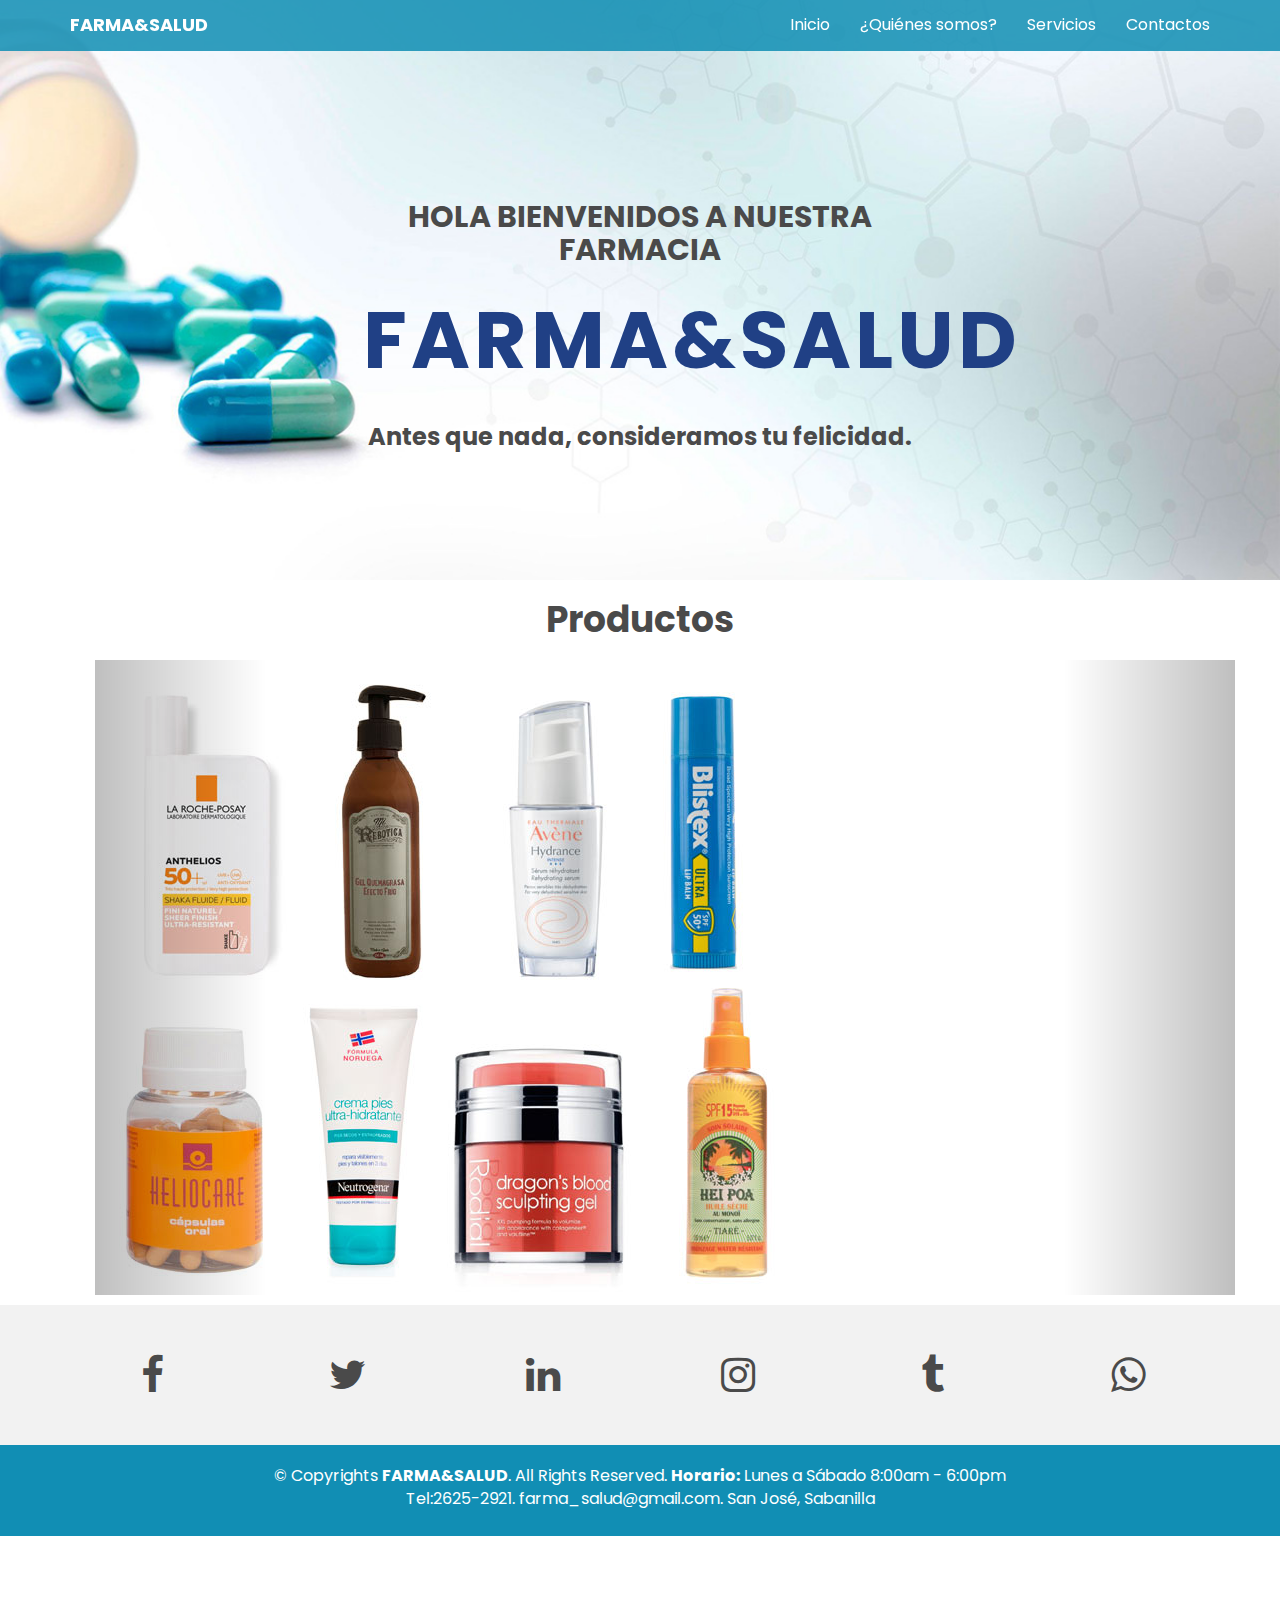
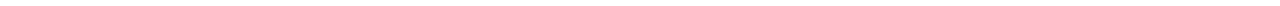
<file: index.html>
<!DOCTYPE html>
<html lang="es">
<head>
  <meta charset="utf-8">
  <title>FARMA&SALUD</title>
  <meta content="width=device-width, initial-scale=1.0" name="viewport">
  <meta content="" name="keywords">
  <meta content="" name="description">

  <!-- Google Fonts -->
  <link rel="preconnect" href="https://fonts.googleapis.com">
  <link rel="preconnect" href="https://fonts.gstatic.com" crossorigin>
  <link href="https://fonts.googleapis.com/css2?family=Poppins&display=swap" rel="stylesheet">

  <!-- Bootstrap CSS File -->
  <link href="lib/bootstrap/css/bootstrap.min.css" rel="stylesheet">

  <!-- Libraries CSS Files -->
  <link href="lib/font-awesome/css/font-awesome.min.css" rel="stylesheet">

  <!-- Main Stylesheet File -->
  <link href="css/estilosp3.css" rel="stylesheet">


</head>

<body>

  <!-- Static navbar -->
  <div class="navbar navbar-default navbar-fixed-top" role="navigation">
    <div class="container">
      <div class="navbar-header">
        <button type="button" class="navbar-toggle" data-toggle="collapse" data-target=".navbar-collapse">
            <span class="sr-only">Toggle navigation</span>
            <span class="icon-bar"></span>
            <span class="icon-bar"></span>
            <span class="icon-bar"></span>
          </button>
        <a class="navbar-brand" href="index.html">FARMA&SALUD</a>
      </div>
      <div class="navbar-collapse collapse">
        <ul class="nav navbar-nav navbar-right">
          <li class="active"><a href="index.html">Inicio</a></li>
          <li><a href="quienesomos.html">¿Quiénes somos?</a></li>
          <li><a href="servicios.html" class="smoothscroll">Servicios</a></li>
          <li><a href="contactos.html" class="smoothscroll">Contactos</a></li>
        </ul>
      </div>
      <!--/.nav-collapse -->
    </div>
  </div>


  <div id="headerwrap">
    <div class="container">
      <div class="row">
        <div class="col-lg-6 col-lg-offset-3">
          <h2>HOLA BIENVENIDOS A NUESTRA FARMACIA</h2>
          <h1>FARMA&SALUD</h1>
          <h3>Antes que nada, consideramos tu felicidad.</h3>
        </div>
      </div>
    </div>
    <!-- /container -->
  </div>
  <header>
    <div class="container">
     <div class="row ">
      <h1 class="text-center m-3">Productos</h1>
     </div>

     <div class="container" style="margin: 10px;">
      <div id="myCarousel" class="carousel slide" data-ride="carousel">
          <!-- Indicators -->
          <ol class="carousel-indicators">
              <li data-target="#myCarousel" data-slide-to="0" class=""></li>
              <li data-target="#myCarousel" data-slide-to="1" class="active"></li>
              <li data-target="#myCarousel" data-slide-to="2" class=""></li>
          </ol>

          <div class="carousel-inner" role="listbox">
              <div class="item">
              <img class="first-slide" src="img/prodecto1.jpg" alt="First slide">
              <div class="container">
              </div>
              </div>

              <div class="item active">
              <img class="second-slide" src="img/bloqueadoresfarmacia.jpg" alt="Second slide"> 
              <div class="container"> 
              </div>
              </div>

              <div class="item">
              <img class="third-slide" src="img/resproducts.jpg" width="80%" alt="Third slide"> 
              <div class="container">
              </div>
              </div>
          </div>
          <a class="left carousel-control" href="#myCarousel" role="button" data-slide="prev">
              <span></span>
              <span class="sr-only">Previous</span>
          </a>
          <a class="right carousel-control" href="#myCarousel" role="button" data-slide="next">
              <span class="" aria-hidden="true"></span>
              <span class="sr-only">Next</span>
          </a>
       </div>
     </div>
   </div>

  </header>

 <footer>

  <div id="social">
    <div class="container">
      <div class="row text-center">
        <div class="col-lg-2">
          <a href="#"><i class="fa fa-facebook"></i></a>
        </div>
        <div class="col-lg-2">
          <a href="#"><i class="fa fa-twitter"></i></a>
        </div>
        <div class="col-lg-2">
          <a href="#"><i class="fa fa-linkedin"></i></a>
        </div>
        <div class="col-lg-2">
          <a href="#"><i class="fa fa-instagram"></i></a>
        </div>
        <div class="col-lg-2">
          <a href="#"><i class="fa fa-tumblr"></i></a>
        </div>
        <div class="col-lg-2">
          <a href="#"><i class="fa fa-whatsapp"></i></a>
        </div>

      </div>
    </div>
  </div>

  <div id="copyrights">
    <div class="container">
      <p>
        &copy; Copyrights <strong>FARMA&SALUD</strong>. All Rights Reserved. <strong>Horario:</strong> Lunes a Sábado 8:00am - 6:00pm<br>
        Tel:2625-2921. farma_salud@gmail.com. San José, Sabanilla
      </p>
    </div>
  </div>
 </footer>

  <!-- JavaScript Libraries -->
  <script src="lib/jquery/jquery.min.js"></script>
  <script src="lib/bootstrap/js/bootstrap.min.js"></script>
  <script src="lib/php-mail-form/validate.js"></script>
  <script src="js/main.js"></script>

</body>
</html>
</file>
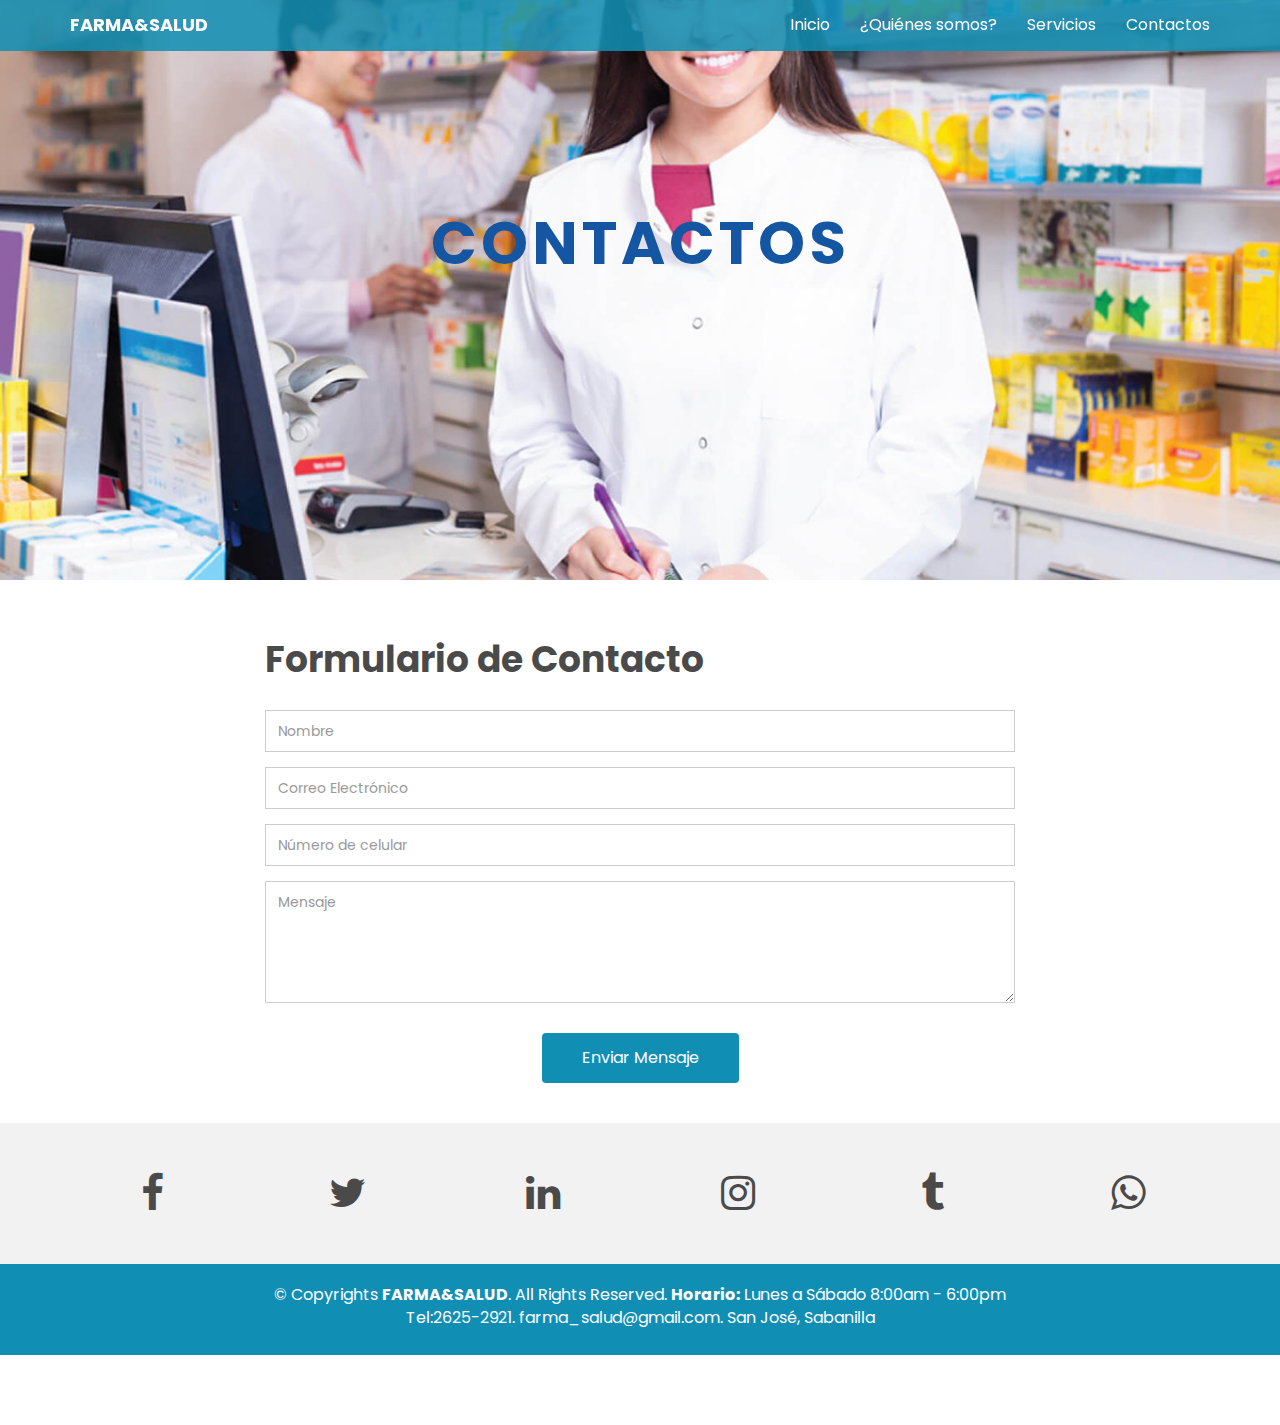
<file: contactos.html>
<!DOCTYPE html>
<html lang="es">
<head>
  <meta charset="utf-8">
  <title>Contactos</title>
  <meta content="width=device-width, initial-scale=1.0" name="viewport">
  <meta content="" name="keywords">
  <meta content="" name="description">

  <!-- Google Fonts -->
  <link rel="preconnect" href="https://fonts.googleapis.com">
  <link rel="preconnect" href="https://fonts.gstatic.com" crossorigin>
  <link href="https://fonts.googleapis.com/css2?family=Poppins&display=swap" rel="stylesheet">

  <!-- Bootstrap CSS File -->
  <link href="lib/bootstrap/css/bootstrap.min.css" rel="stylesheet">

  <!-- Libraries CSS Files -->
  <link href="lib/font-awesome/css/font-awesome.min.css" rel="stylesheet">

  <!-- Main Stylesheet File -->
  <link href="css/estilosp3.css" rel="stylesheet">
</head>

<body>

  <!-- Static navbar -->
  <div class="navbar navbar-default navbar-fixed-top" role="navigation">
    <div class="container">
      <div class="navbar-header">
        <button type="button" class="navbar-toggle" data-toggle="collapse" data-target=".navbar-collapse">
            <span class="sr-only">Toggle navigation</span>
            <span class="icon-bar"></span>
            <span class="icon-bar"></span>
            <span class="icon-bar"></span>
          </button>
        <a class="navbar-brand" href="index.html">FARMA&SALUD</a>
      </div>
      <div class="navbar-collapse collapse">
        <ul class="nav navbar-nav navbar-right">
          <li><a href="index.html">Inicio</a></li>
          <li><a href="quienesomos.html">¿Quiénes somos?</a></li>
          <li><a href="servicios.html" class="smoothscroll">Servicios</a></li>
          <li class="active"><a href="contactos.html" class="smoothscroll">Contactos</a></li>
        </ul>
      </div>
      <!--/.nav-collapse -->
    </div>
  </div>


  <div id="contactwrap">
    <div class="container">
      <div class="row">
        <div class="col-lg-6 col-lg-offset-3">
          <h1>CONTACTOS</h1>
        </div>
      </div>
    </div>
    <!-- /container -->
  </div>

  <div id="contact">
    <div class="container">
      <div class="row">
        <div class="col-md-8 col-md-offset-2">
          <h2 class="centered">Formulario de Contacto</h2>

          <form class="contact-form php-mail-form" role="form" action="contactform/contactform.php" method="POST">

            <div class="form-group">
              <input type="name" name="name" class="form-control" id="contact-name" placeholder="Nombre" data-rule="minlen:4" data-msg="Por favor ingresa su nombre" >
              <div class="validate"></div>
            </div>
            <div class="form-group">
              <input type="email" name="email" class="form-control" id="contact-email" placeholder="Correo Electrónico" data-rule="email" data-msg="Por favor ingresa su correo">
              <div class="validate"></div>
            </div>
            <div class="form-group">
              <input type="number" name="number" class="form-control" id="contact-subject" placeholder="Número de celular" data-rule="minlen:4" data-msg="Por favor ingresa su número">
              <div class="validate"></div>
            </div>

            <div class="form-group">
              <textarea class="form-control" name="message" id="contact-message" placeholder="Mensaje" rows="5" data-rule="required" data-msg="Ingresa su mensaje"></textarea>
              <div class="validate"></div>
            </div>

            <div class="loading"></div>
            <div class="error-message"></div>
            <div class="sent-message">su mensaje está listo, muchas gracias</div>

            <div class="form-send">
              <button type="submit" class="btn btn-large">Enviar Mensaje</button>
            </div>

          </form>

        </div>
      </div>
    </div>
  </div>

  <div id="social">
    <div class="container">
      <div class="row centered text-center 10rem">
        <div class="col-lg-2">
          <a href="#"><i class="fa fa-facebook"></i></a>
        </div>
        <div class="col-lg-2">
          <a href="#"><i class="fa fa-twitter"></i></a>
        </div>
        <div class="col-lg-2">
          <a href="#"><i class="fa fa-linkedin"></i></a>
        </div>
        <div class="col-lg-2">
          <a href="#"><i class="fa fa-instagram"></i></a>
        </div>
        <div class="col-lg-2">
          <a href="#"><i class="fa fa-tumblr"></i></a>
        </div>
        <div class="col-lg-2">
          <a href="#"><i class="fa fa-whatsapp"></i></a>
        </div>

      </div>
    </div>
  </div>

  <div id="copyrights">
    <div class="container">
      <p>
        &copy; Copyrights <strong>FARMA&SALUD</strong>. All Rights Reserved. <strong>Horario:</strong> Lunes a Sábado 8:00am - 6:00pm<br>
        Tel:2625-2921. farma_salud@gmail.com. San José, Sabanilla
      </p>
    </div>
  </div>
  <!-- / copyrights -->

  <!-- JavaScript Libraries -->
  <script src="lib/jquery/jquery.min.js"></script>
  <script src="lib/bootstrap/js/bootstrap.min.js"></script>
  <script src="lib/php-mail-form/validate.js"></script>


  <script src="js/main.js"></script>

</body>
</html>
</file>
<file: css/estilosp3.css>
/* ==========================================================================
   General styles
   ========================================================================== */


body {
    font-family:'Poppins', sans-serif;
    font-weight: 400;
    font-size: 16px;

    -webkit-font-smoothing: antialiased;
    -webkit-overflow-scrolling: touch;
}

h1, h2, h3, h4, h5, h6 {
	font-weight: 700;
    color: #4a4a4a;
}


.navbar-brand {
	font-weight: 700;
}

.navbar-default .navbar-brand, .navbar-default .navbar-brand:hover {
	color: #fff;
}

.navbar-default {
	border-color: transparent;
  background-color: #118eb4dc;
}

.navbar-default .navbar-nav > .active > a, .navbar-default .navbar-nav > .active > a:hover, .navbar-default .navbar-nav > .active > a:focus {
	color: #ffffff;
	background-color: transparent;
}

.navbar-default .navbar-nav > li > a {
	color: #fff;
}

.navbar-default .navbar-nav > li > a:hover, .navbar-default .navbar-nav > li > a:focus {
	color: #77d9f1;
}

.navbar-default .navbar-toggle {
  border: none;
  border-color: #fff;
}

.navbar-default .navbar-toggle:hover {
  background: #666;
}

.navbar-default .navbar-toggle .icon-bar {
  background-color: #fff;
}
/* ==========================================================================
   Wrap Sections
   ========================================================================== */

#headerwrap {
	background: url(../img/fondo_fa.jpg) no-repeat center top;
	margin-top: -70px;
	padding-top: 250px;
	text-align:center;
	background-attachment: relative;
	background-position: center center;
	min-height: 650px;
	width: 100%;

    -webkit-background-size: 100%;
    -moz-background-size: 100%;
    -o-background-size: 100%;
    background-size: 100%;

    -webkit-background-size: cover;
    -moz-background-size: cover;
    -o-background-size: cover;
    background-size: cover;
}

#headerwrap h1 {
	color: #204085;;
	padding-top: 10px;
	padding-bottom: 20px;
	letter-spacing: 4px;
	font-size: 80px;
	font-weight: bold;
}

#headerwrap h4 {
	font-weight: 400;
	color: #000000
}

@media (max-width: 768px) {
  #headerwrap {
    padding-top: 180px;
  }
}

#social {
	padding-top: 50px;
	padding-bottom: 50px;
	background-color: #f2f2f2;
}

#social i {
	font-size: 40px;
	color: #4a4a4a

}

#social i:hover {
	color: #1456a1
}

#footerwrap {
	padding-top: 70px;
	padding-bottom: 50px;
	background-color: #2f2f2f;
}

#footerwrap p {
	color: #f2f2f2;
	margin-left: 10px;
}

#servicio {
	background: url(../img/farmacia.x2.jpg) no-repeat center top;
	margin-top: -70px;
	padding-top: 250px;
	text-align:center;
	background-attachment: relative;
	background-position: center center;
	min-height: 650px;
	width: 100%;

    -webkit-background-size: 100%;
    -moz-background-size: 100%;
    -o-background-size: 100%;
    background-size: 100%;

    -webkit-background-size: cover;
    -moz-background-size: cover;
    -o-background-size: cover;
    background-size: cover;
}

#servicio h1 {
	color:#204085;
	padding-top: 10px;
	padding-bottom: 20px;
	letter-spacing: 4px;
	font-size: 80px;
	font-weight: bold;
}

#servicio h2 {
	font-weight: 400;
	color: #000
}

#aboutwrap {
	background: url(../img/servicios.jpg) no-repeat center top;
	margin-top: -70px;
	padding-top: 250px;
	text-align:center;
	background-attachment: relative;
	background-position: center center;
	min-height: 550px;
	width: 100%;

    -webkit-background-size: 100%;
    -moz-background-size: 100%;
    -o-background-size: 100%;
    background-size: 100%;

    -webkit-background-size: cover;
    -moz-background-size: cover;
    -o-background-size: cover;
    background-size: cover;
}





/* Contact Form */

#contactwrap {
	background: url(../img/far1.jpg) no-repeat center top;
	margin-top: -70px;
	padding-top: 250px;
	text-align:center;
	background-attachment: relative;
	background-position: center center;
	min-height: 650px;
	width: 100%;
  background-size: 100%;
  background-size: cover;
}

#contactwrap h1 {
	color:#1456a1;
	padding-top: 10px;
	padding-bottom: 20px;
	letter-spacing: 4px;
	font-size: 60px;
	font-weight: bold;
}

#contactwrap h4 {
	font-weight: 400;
	color: #000
}

#contact {
  padding: 40px 0;
}

#contact h2 {
  font-size: 36px;
  margin-bottom: 30px;
}

.contact-form label {
   color: rgb(156, 156, 156);
}

.contact-form input, .contact-form textarea {
  padding: 10px 12px;
  border-radius: 0;
  box-shadow: none;
  font-size: 14px;
  height: auto;
}

.contact-form .form-send {
  text-align: center;
}

.contact-form .form-send button  {
  background: #118eb4;
  border: 0;
  padding: 14px 40px;
  color: #fff;
  transition: 0.4s;
  cursor: pointer;
  font-size: 16px;
  margin-top: 15px;
}

.contact-form .form-send button:hover {
  background: #1dacd8;
}

.contact-form .validate {
  display: none;
  color: red;
  margin: 0 0 15px 0;
  font-weight: 400;
  font-size: 13px;
}

.contact-form .loading {
  display: none;
  color: #000;
  background: #fff;
  text-align: center;
  padding: 15px;
  margin: 15px 0;
}

.contact-form .loading:before {
  content: "";
  display: inline-block;
  border-radius: 50%;
  width: 24px;
  height: 24px;
  border: 3px solid #18d26e;
  border-top-color: #eee;
  -webkit-animation: animate-loading 1s linear infinite;
  animation: animate-loading 1s linear infinite;
}

@-webkit-keyframes animate-loading {
  0% {
    -webkit-transform: rotate(0deg);
    transform: rotate(0deg);
  }

  100% {
    -webkit-transform: rotate(360deg);
    transform: rotate(360deg);
  }
}

@keyframes animate-loading {
  0% {
    -webkit-transform: rotate(0deg);
    transform: rotate(0deg);
  }

  100% {
    -webkit-transform: rotate(360deg);
    transform: rotate(360deg);
  }
}

.contact-form .error-message {
  display: none;
  color: #fff;
  background: #ed3c0d;
  text-align: center;
  padding: 15px;
  font-weight: 600;
  margin: 15px 0;
}

.contact-form .sent-message {
  display: none;
  color: #fff;
  background: #118eb4;
  text-align: center;
  padding: 15px;
  font-weight: 600;
  margin: 15px 0;
}

/* Copyrights */

#copyrights {
  background: #118eb4;
  padding: 20px 0;
  text-align: center;
}

#copyrights p {
  margin-bottom: 5px;
  color: #fff;
}
</file>
